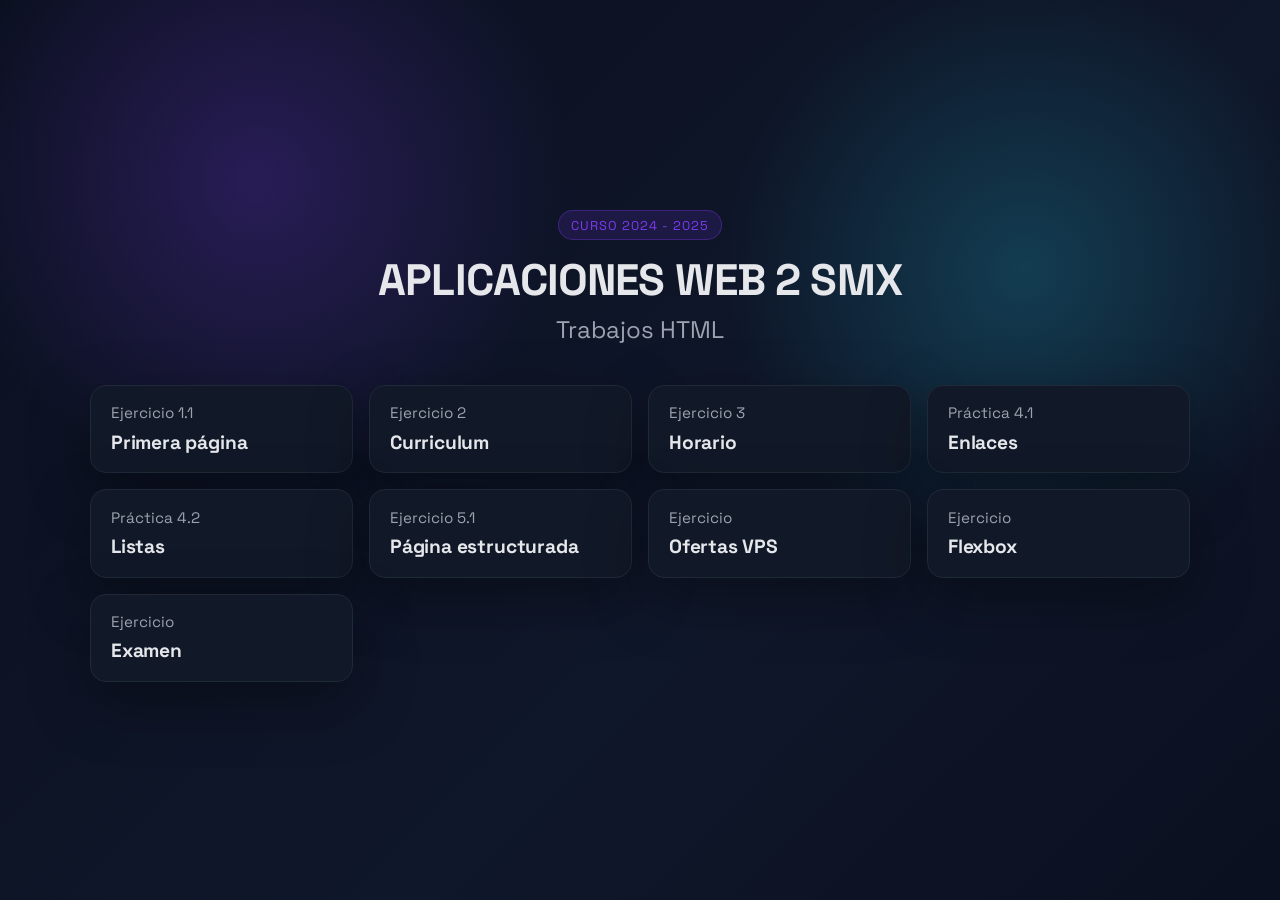
<file: index.html>
<!DOCTYPE html>
<html lang="en">
<head>
    <meta charset="UTF-8">
    <meta name="viewport" content="width=device-width, initial-scale=1.0">
    <title>Index</title>
    <link rel="icon" href="horario/img/LEGO_logo.svg.png">
    <link rel="stylesheet" href="style.css">
</head>

<body>
    <div class="page">
        <header class="hero">
            <p class="eyebrow">Curso 2024 - 2025</p>
            <h1>APLICACIONES WEB 2 SMX</h1>
            <h2>Trabajos HTML</h2>
        </header>

        <main>
            <ul class="link-grid">
                <li><a class="card" href="ejercicio-1-main/index.html"><span>Ejercicio 1.1</span><strong>Primera página</strong></a></li>
                <li><a class="card" href="ejercicio 2/index.html"><span>Ejercicio 2</span><strong>Curriculum</strong></a></li>
                <li><a class="card" href="horario/horario.html"><span>Ejercicio 3</span><strong>Horario</strong></a></li>
                <li><a class="card" href="Practica 4.1/index.html"><span>Práctica 4.1</span><strong>Enlaces</strong></a></li>
                <li><a class="card" href="Practica 4.2/index.html"><span>Práctica 4.2</span><strong>Listas</strong></a></li>
                <li><a class="card" href="pagina estructurada/index.html"><span>Ejercicio 5.1</span><strong>Página estructurada</strong></a></li>
                <li><a class="card" href="ofertas/index.html"><span>Ejercicio</span><strong>Ofertas VPS</strong></a></li>
                <li><a class="card" href="flex/index.html"><span>Ejercicio</span><strong>Flexbox</strong></a></li>
                <li><a class="card" href="practica final/index.html"><span>Ejercicio</span><strong>Examen</strong></a></li>
            </ul>
        </main>
    </div>
</body>
</html>
</file>
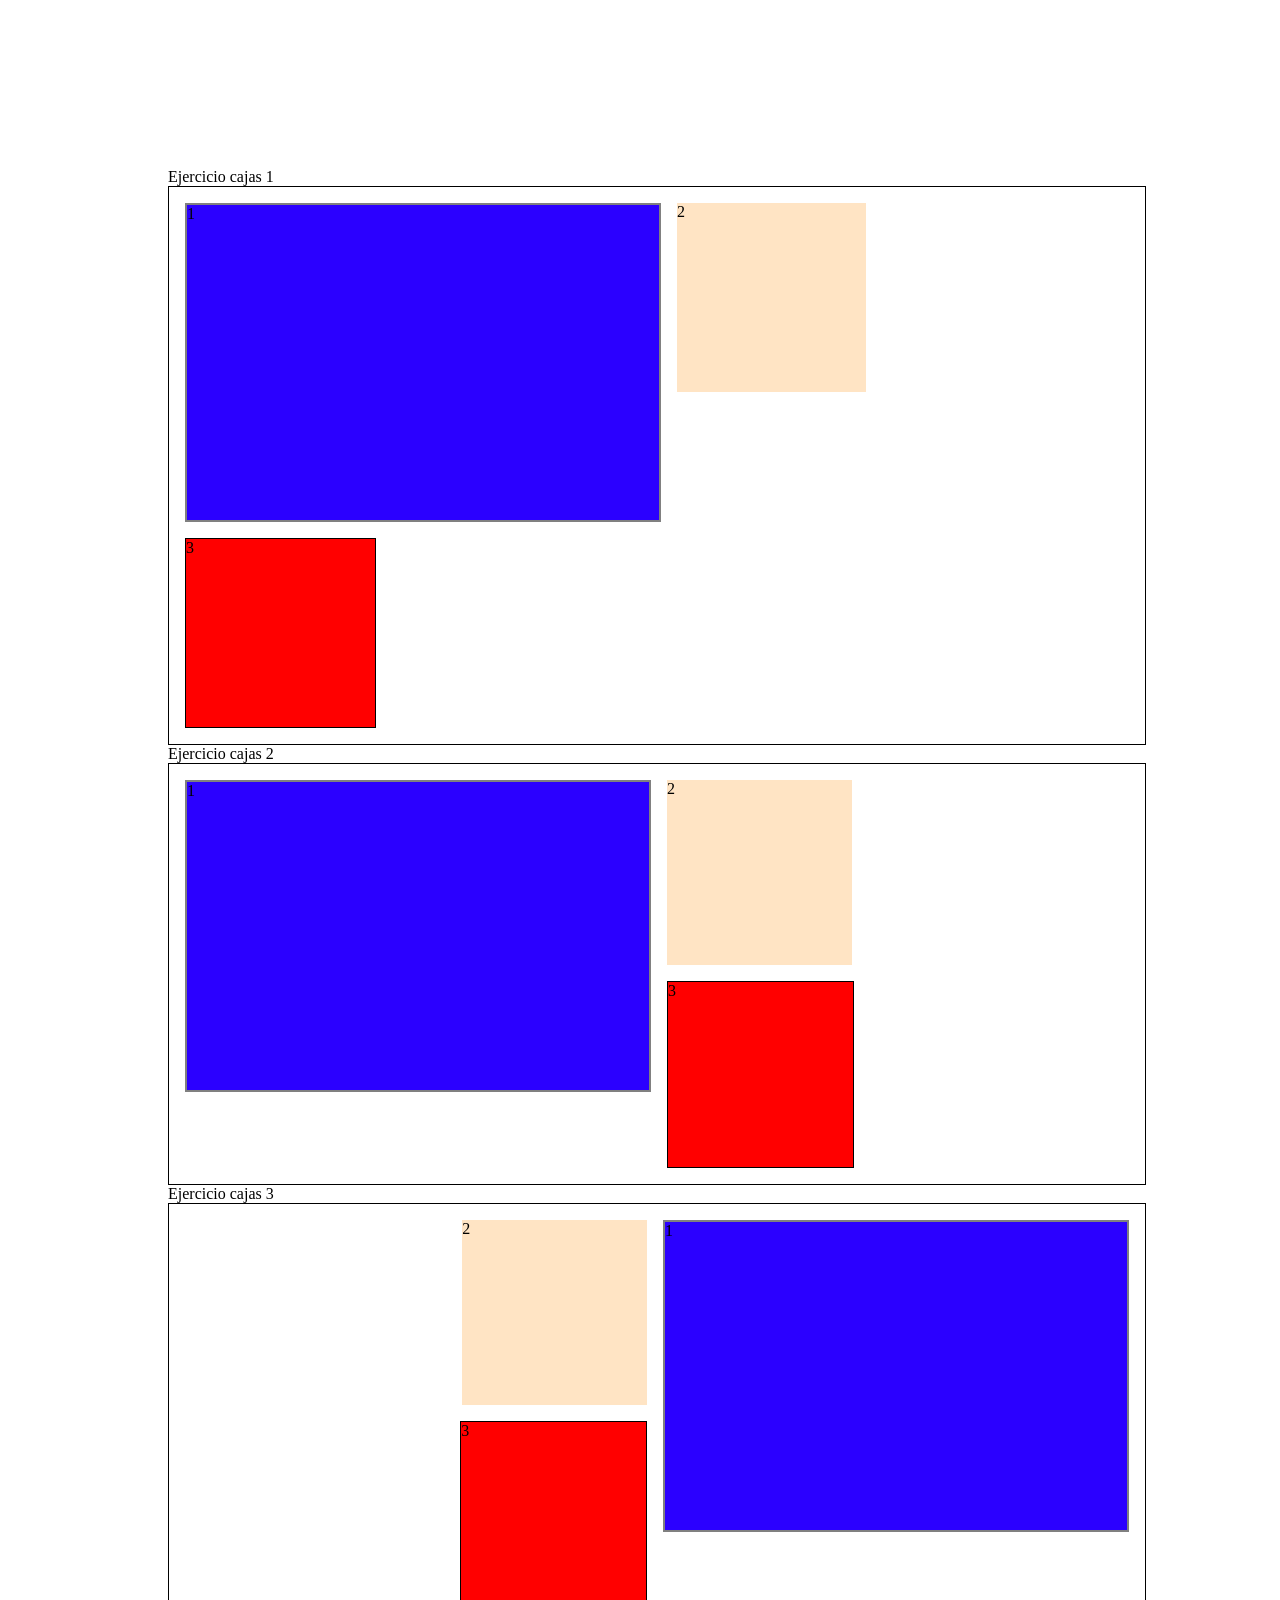
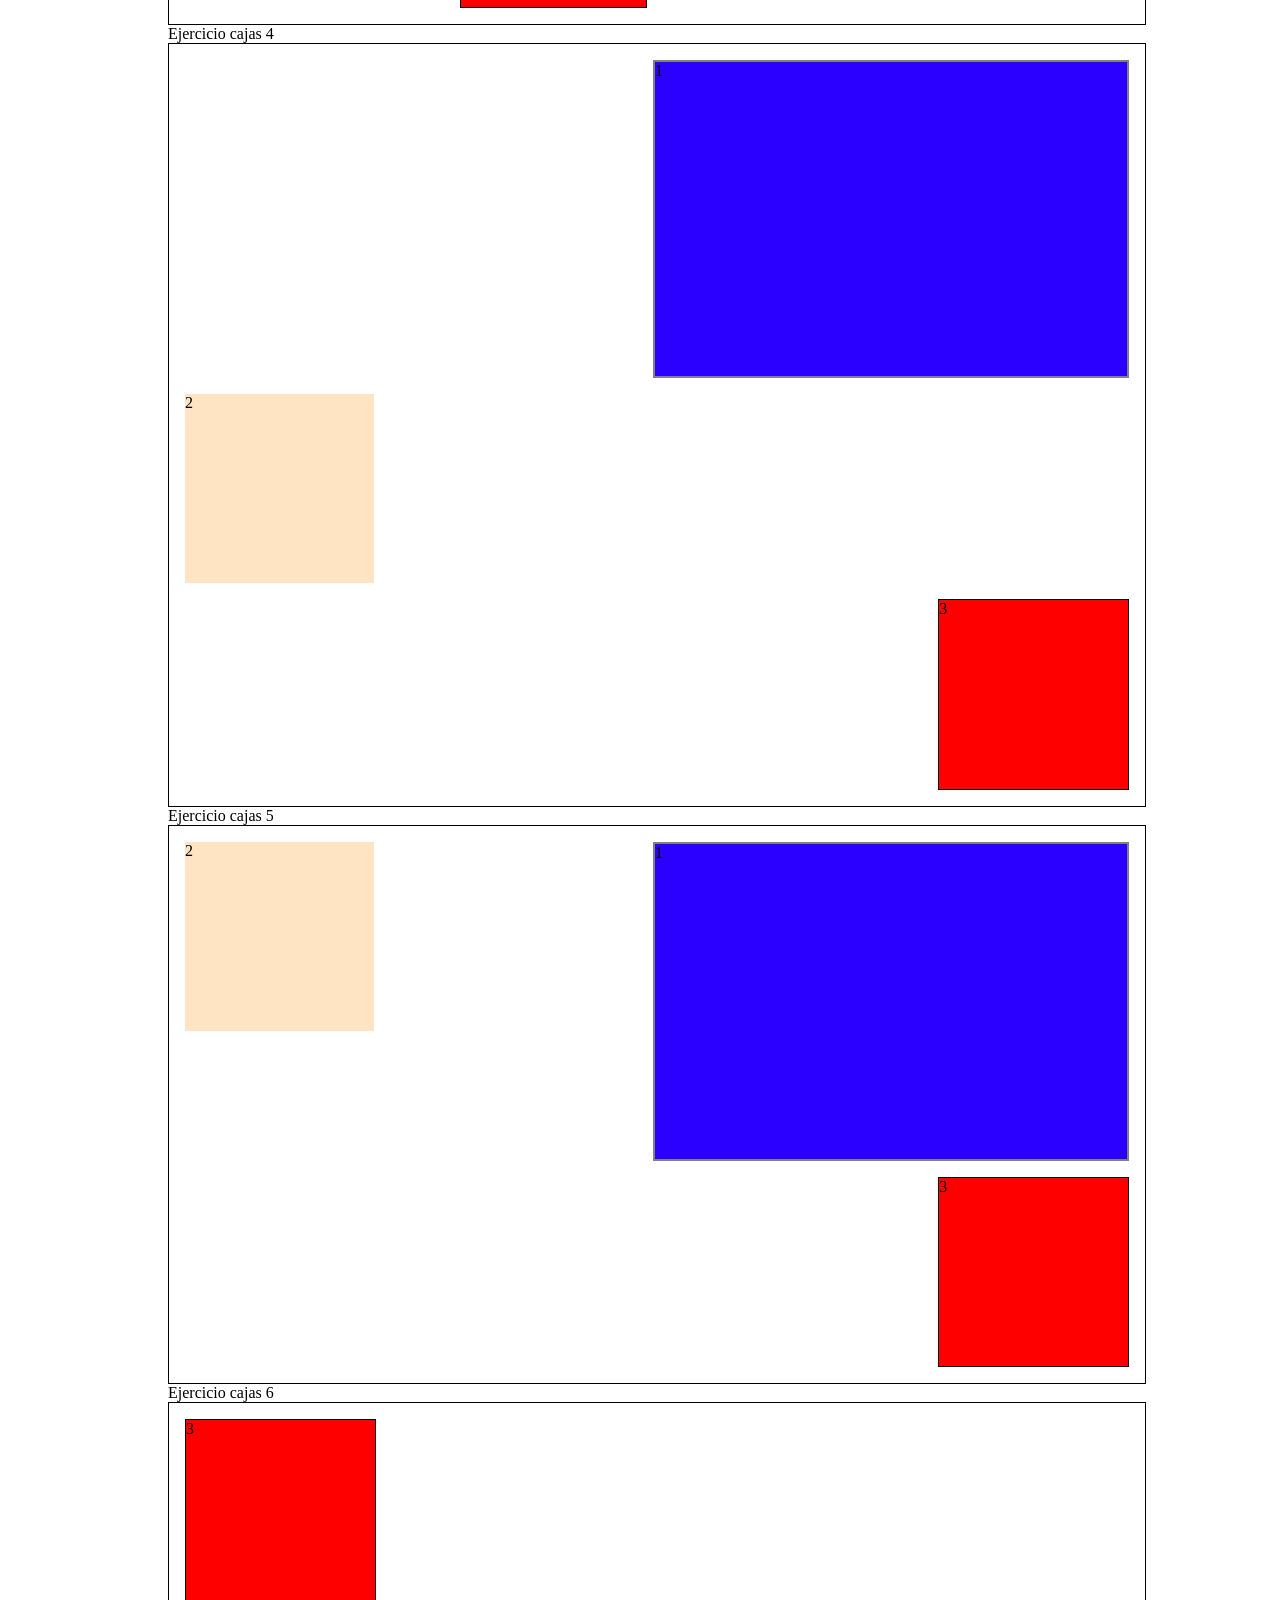
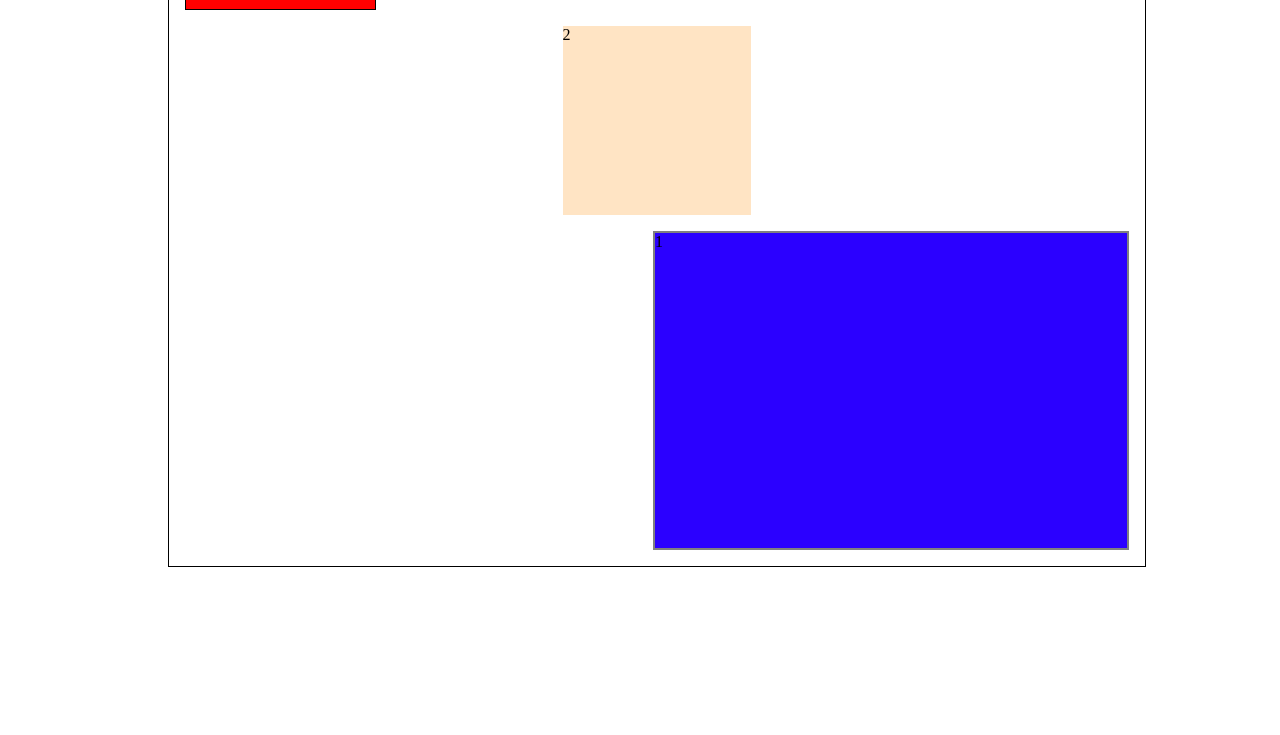
<file: cajas/index.html>
<!DOCTYPE html>
<html lang="en">
	<head>
		<meta charset="UTF-8" />
		<meta name="viewport" content="width=device-width, initial-scale=1.0" />
		<title>Document</title>
		<link rel="stylesheet" href="csss/style.css" />
	</head>

	<body>
		<section>
			<nav>Ejercicio cajas 1</nav>
			<article class="contenedor ejercicio1">
				<div class="contenedor-hijo">
					<div id="hola1" class="caja1">1</div>
					<div id="hola2" class="caja2">2</div>
				</div>
				<div id="hola3" class="caja3">3</div>
			</article>
			<nav>Ejercicio cajas 2</nav>
			<article class="contenedor ejercicio2">
				<div id="hola4" class="caja1">1</div>
				<div class="contenedor-hijo">
					<div id="hola5" class="caja2">2</div>
					<div id="hola6" class="caja3">3</div>
				</div>
			</article>
			<nav>Ejercicio cajas 3</nav>
			<article id="ej3" class="contenedor ejercicio3">
				<div id="hola7" class="caja1">1</div>
				<div class="contenedor-hijo">
					<div id="hola5" class="caja2">2</div>
					<div id="hola6" class="caja3">3</div>
				</div>
			</article>
			<nav>Ejercicio cajas 4</nav>
			<article class="contenedor ejercicio4">
				<div id="hola10" class="caja1">1</div>
				<div id="hola11" class="caja2">2</div>
				<div id="hola12" class="caja3">3</div>
			</article>
			<nav>Ejercicio cajas 5</nav>
			<article class="contenedor ejercicio5">
				<div class="contenedor-hijo">
					<div id="hola13" class="caja1">1</div>
					<div id="hola14" class="caja2">2</div>
				</div>
				<div id="hola15" class="caja3">3</div>
			</article>
			<nav>Ejercicio cajas 6</nav>
			<article class="contenedor ejercicio6">
				<div id="hola16" class="caja1">1</div>
				<div id="hola17" class="caja2">2</div>
				<div id="hola18" class="caja3">3</div>
			</article>
		</section>
	</body>
</html>
</file>
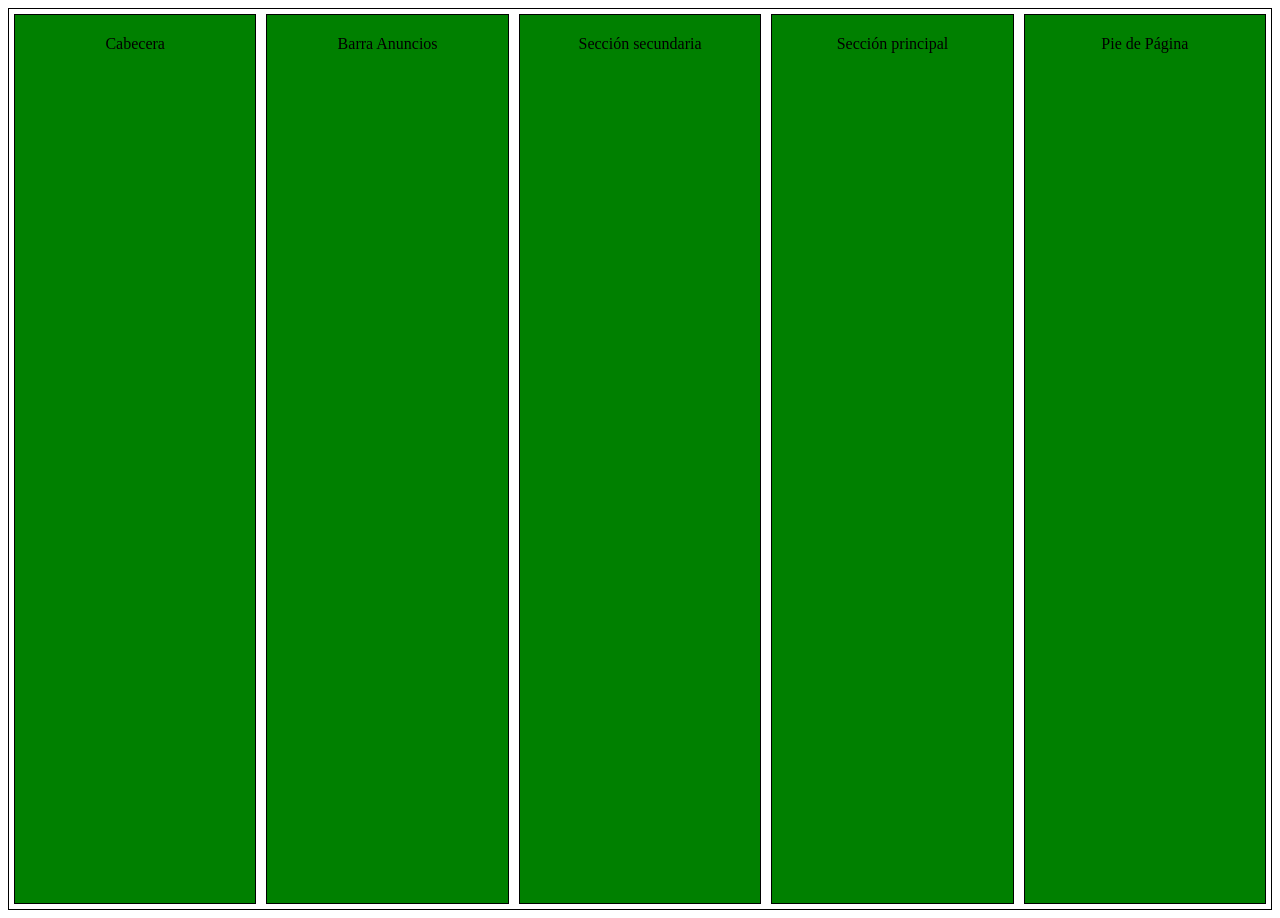
<file: flex/index.html>
<!DOCTYPE html>
<html lang="en">

<head>
    <meta charset="UTF-8">
    <meta name="viewport" content="width=device-width, initial-scale=1.0">
    <link rel="stylesheet" href="css/sytle.css">
    <title>Document</title>
</head>

<body>

    <body>
        <div class="layout">
            <header class="bloque">Cabecera</header>

            <section class="bloque">Sección principal</section>
            <section class="bloque">Sección secundaria</section>
            <aside class="bloque">Barra Anuncios</aside>
            <footer class="bloque">Pie de Página</footer>
        </div>
    </body>

</html>
</body>

</html>
</file>
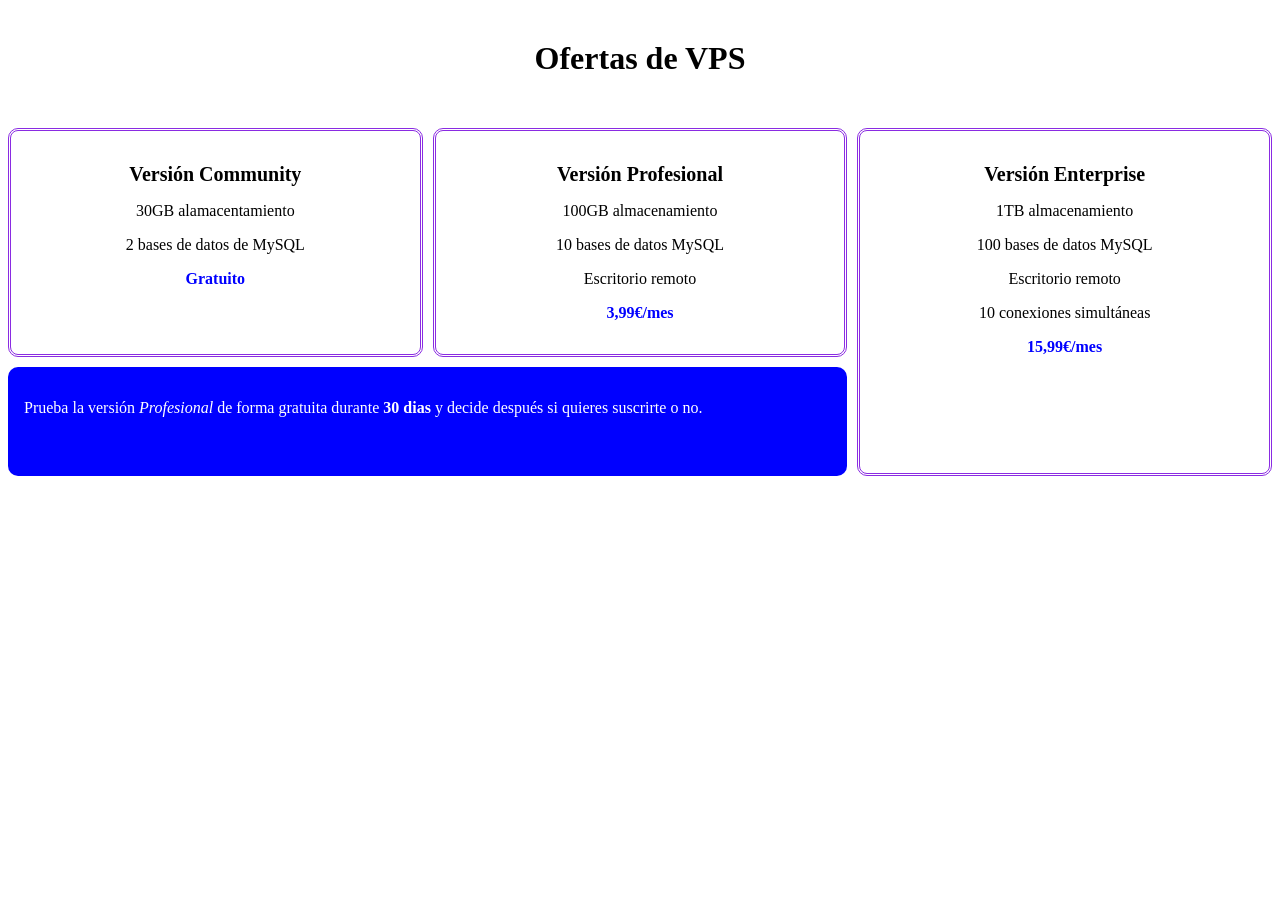
<file: ofertas/index.html>
<!DOCTYPE html>
<html lang="en">
<head>
    <meta charset="UTF-8">
    <meta name="viewport" content="width=device-width, initial-scale=1.0">
    <link rel="stylesheet" href="css/sytle.css">
    <title>Document</title>
</head>
<body>
    <article class="contenedor">
        <div id="oferta"><p>Ofertas de VPS</p></div>
        <div id="caja1" class="caja">
            <p><strong class="titul">Versión Community</strong> </p>
            <p>30GB alamacentamiento</p>
            <p>2 bases de datos de MySQL</p>
            <p><span class="morado">Gratuito</span></p>

        </div>
        <div id="caja2" class="caja">
            <p><strong class="titul">Versión Profesional</strong></p>
            <p>100GB almacenamiento</p>
            <p>10 bases de datos MySQL</p>
            <p>Escritorio remoto</p>
            <p><span class="morado">3,99€/mes</span></p>
        </div>
        <div id="caja3" class="caja">
            <p><strong class="titul">Versión Enterprise</strong></p>
            <p>1TB almacenamiento</p>
            <p>100 bases de datos MySQL</p>
            <p>Escritorio remoto</p>
            <p>10 conexiones simultáneas</p>
            <p><span class="morado">15,99€/mes</span></p>
        </div>
        <div id="caja4" class="caja_azul">
            <p>Prueba la versión <em>Profesional</em> de forma gratuita durante <strong>30 dias</strong> y decide después si quieres suscrirte o no.</p>
        </div>
    </article>


</body>
</html>
</file>
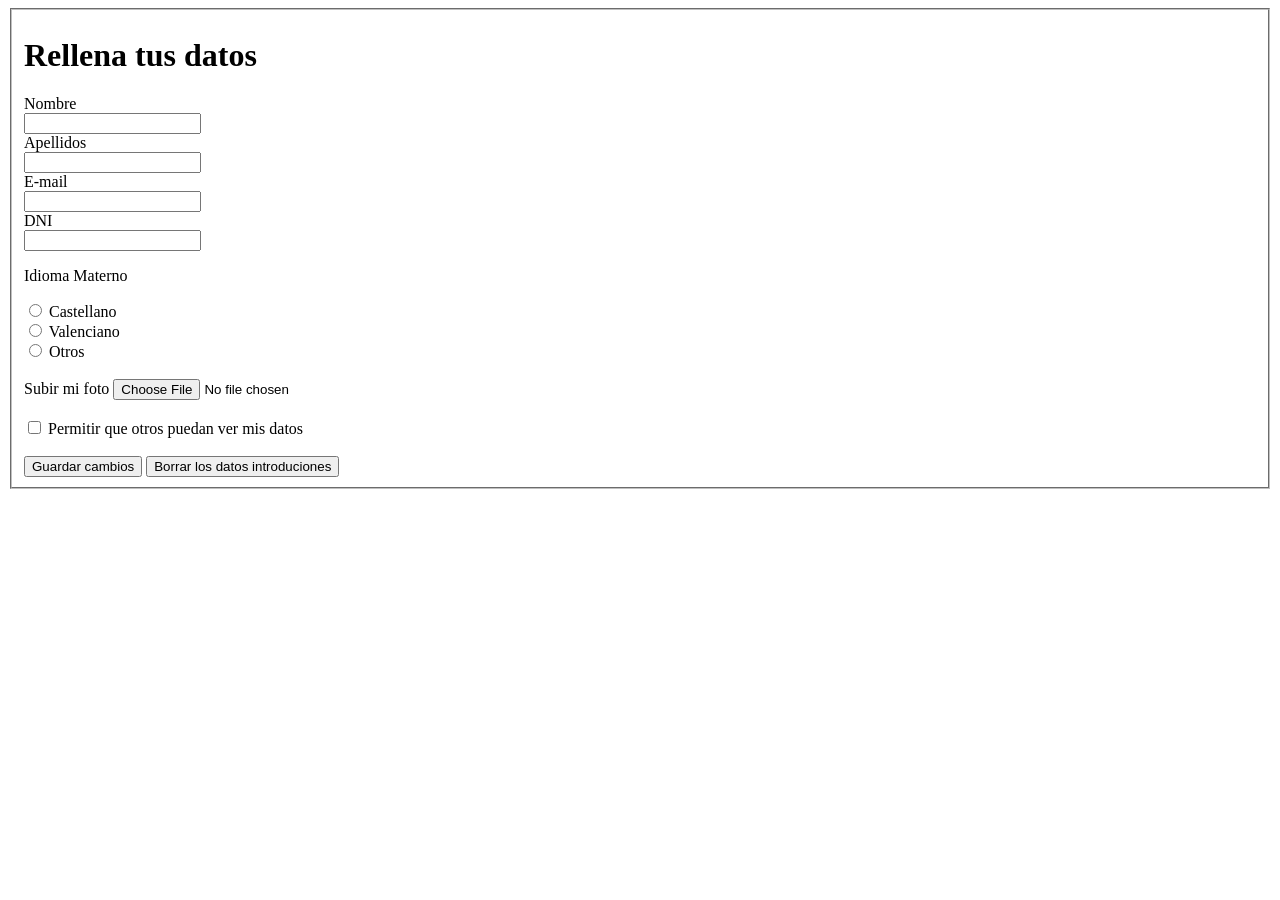
<file: Practica 4.1/index.html>
<!DOCTYPE html>
<html lang="en">
<head>
    <meta charset="UTF-8">
    <meta name="viewport" content="width=device-width, initial-scale=1.0">
    <title>Actividad 4.1</title>
</head>
<body>
    <form action="#" method="post">
        <fieldset>
            <h1>Rellena tus datos</h1>  

            <label for="text">Nombre</label>
            <br>
            <input type="text" id="text" name="text">
            <br>
            <label for="text2" id="text2" name="text2">Apellidos</label>
            <br>
            <input type="text2" id="text2" name="text2">
            <br>
            <label for="text3" id="text3" name="text3">E-mail</label>
            <br>
            <input type="text3" id="text3" name="text3">
            <br>
            <label for="text4" id="text4" name="text4" >DNI</label>
            <br>
            <input type="text4" id="text4" name="text4">
            
            <p>Idioma Materno</p>
            <input type="radio" id="esp" name="jorge" value="españa">
            <label for="esp">Castellano</label> <br>
            <input type="radio" id="val" name="jorge" value="Valenciano">
            <label for="val">Valenciano</label> <br>
            <input type="radio" id="otr" name="jorge" value="Otros">
            <label for="otr">Otros</label> <br><br>

            <label for="file">Subir mi foto</label>
            <input type="file" id="file" name="file"> 
            <br><br>
            <input type="checkbox" id="checkbox" name="checkbox">
            <label for="charset">Permitir que otros puedan ver mis datos</label>
            <br><br>
            <input type="submit" value="Guardar cambios">
            <input type="submit" value="Borrar los datos introduciones">
        </fieldset>

    </form>

</body>
</html>
</file>
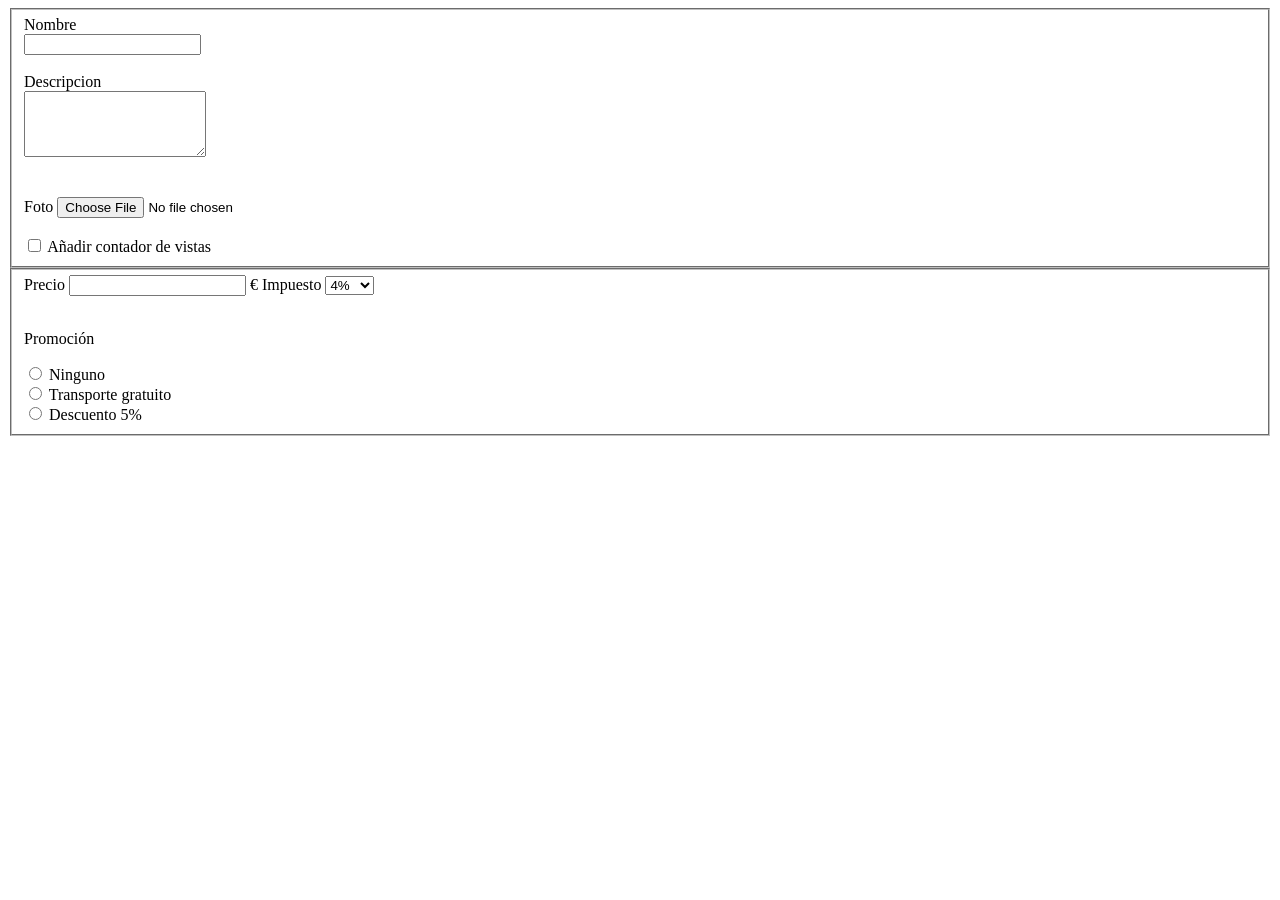
<file: Practica 4.2/index.html>
<!DOCTYPE html>
<html lang="en">
<head>
    <meta charset="UTF-8">
    <meta name="viewport" content="width=device-width, initial-scale=1.0">
    <title>Practica 4.2</title>
</head>
<body>
    <form action="#" method="post">
        <fieldset>
            <label for="nombre">Nombre</label> <br>
            <input type="text" id="nombre" name="nombre">
            <br><br>

            <label for="descripcion">Descripcion</label><br>
            <textarea name="descripcion" id="descripcion" rows="4" cols="20"></textarea> <br>
            
            <br><br>
            <label for="foto">Foto</label>
            <input type="file" id="foto" name="foto">
            <br><br>
            <input type="checkbox" id="checkbox" name="checkbox">
            <label for="checkbox">Añadir contador de vistas</label>
        </fieldset>

        <fieldset>
            <label for="precio">Precio</label>
            <input type="number" name="precio" id="precio">
            € Impuesto
            <select name="Impuesto" id="Impuesto">€ Impuesto
                <option value="4%">4%</option>
                <option value="7%">7%</option>
                <option value="16%">16%</option>
                <option value="25%">25%</option>
            </select>
            <br><br>
            <p>Promoción</p>
            <input type="radio" name="radio" id="Ninguno">
            <label for="Ninguno">Ninguno</label> <br>

            <input type="radio" name="radio" id="Transporte gratuito">
            <label for="Ninguno">Transporte gratuito</label><br>

            <input type="radio" name="radio" id="Descuento">
            <label for="Ninguno">Descuento 5%</label>


        </fieldset>
    </form>
</body>
</html>
</file>
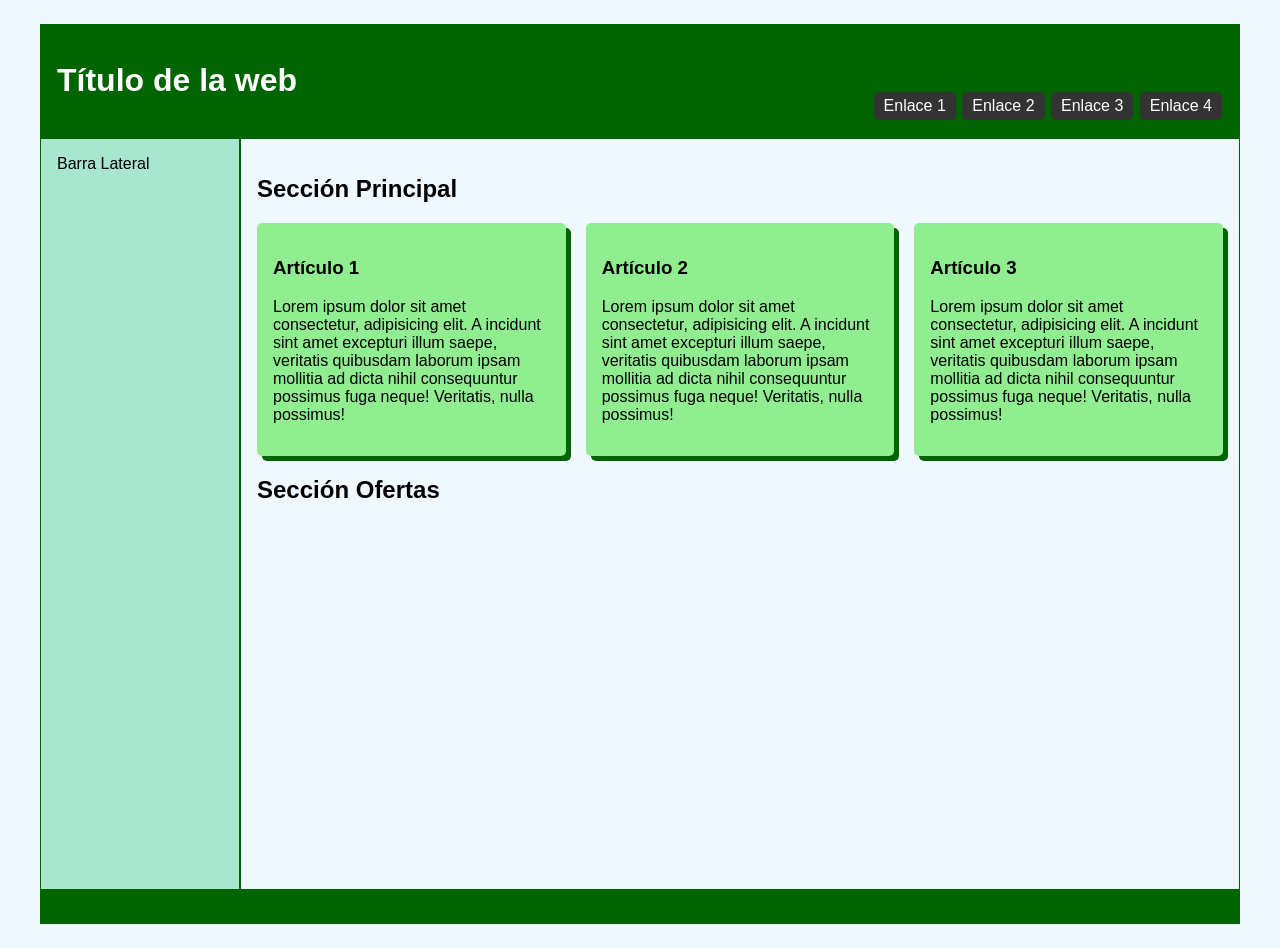
<file: practica final/index.html>
<!DOCTYPE html>
<html lang="en">

<head>
    <meta charset="UTF-8">
    <meta name="viewport" content="width=device-width, initial-scale=1.0">
    <title>Document</title>
    <link rel="stylesheet" href="css/style.css">
</head>

<body>
    <div id="layout">
        <header class="bloque">
            <h1>Título de la web</h1>
            <nav>
                <ol>
                    <li><a href="#">Enlace 1</a></li>
                    <li><a href="#">Enlace 2</a>
                        <ol>
                            <li><a href="#">SubEnlace 21</a></li>
                            <li><a href="#">SubEnlace 22</a></li>
                            <li><a href="#">SubEnlace 23</a></li>
                            <li><a href="#">SubEnlace 24</a></li>
                        </ol>
                    </li>
                    <li><a href="#">Enlace 3</a></li>
                    <li><a href="#">Enlace 4</a></li>
                </ol>
            </nav>
        </header>
        <aside class="bloque">Barra Lateral</aside>
        <main class="bloque">

            <section>
                <h2>Sección Principal</h2>
                <div class="articulos-flex">
                    <article>
                        <h3>Artículo 1</h3>
                        <p>Lorem ipsum dolor sit amet consectetur, adipisicing elit. A incidunt sint amet excepturi
                            illum
                            saepe, veritatis quibusdam laborum ipsam mollitia ad dicta nihil consequuntur possimus fuga
                            neque! Veritatis, nulla possimus!</p>
                    </article>
                    <article>
                        <h3>Artículo 2</h3>
                        <p>Lorem ipsum dolor sit amet consectetur, adipisicing elit. A incidunt sint amet excepturi
                            illum
                            saepe, veritatis quibusdam laborum ipsam mollitia ad dicta nihil consequuntur possimus fuga
                            neque! Veritatis, nulla possimus!</p>
                    </article>
                    <article>
                        <h3>Artículo 3</h3>
                        <p>Lorem ipsum dolor sit amet consectetur, adipisicing elit. A incidunt sint amet excepturi
                            illum
                            saepe, veritatis quibusdam laborum ipsam mollitia ad dicta nihil consequuntur possimus fuga
                            neque! Veritatis, nulla possimus!</p>
                    </article>
                </div>
            </section>
            <section>
                <h2>Sección Ofertas</h2>
            </section>
        </main>
        <footer class="bloque">
            <address>

            </address>
        </footer>
    </div>
</body>

</html>
</file>
<file: style.css>
@import url('https://fonts.googleapis.com/css2?family=Space+Grotesk:wght@400;600;700&display=swap');

:root {
	--bg: #0f172a;
	--card: #111827;
	--card-border: #1f2937;
	--accent: #7c3aed;
	--accent-2: #22d3ee;
	--text: #e5e7eb;
	--muted: #9ca3af;
	--shadow: 0 20px 60px rgba(0, 0, 0, 0.35);
}

* {
	box-sizing: border-box;
	margin: 0;
	padding: 0;
}

body {
	min-height: 100vh;
	font-family: 'Space Grotesk', system-ui, -apple-system, sans-serif;
	background: radial-gradient(circle at 20% 20%, rgba(124, 58, 237, 0.25), transparent 25%),
				radial-gradient(circle at 80% 30%, rgba(34, 211, 238, 0.2), transparent 25%),
				linear-gradient(135deg, #0b1020, #0f172a 60%, #0b1020);
	color: var(--text);
	display: flex;
	justify-content: center;
	align-items: center;
	padding: 2.5rem 1.5rem 3rem;
}

.page {
	width: min(1100px, 100%);
}

.hero {
	text-align: center;
	margin-bottom: 2.5rem;
}

.eyebrow {
	display: inline-flex;
	align-items: center;
	gap: 0.4rem;
	padding: 0.35rem 0.75rem;
	border-radius: 999px;
	background: rgba(124, 58, 237, 0.15);
	color: var(--accent);
	letter-spacing: 0.08em;
	font-size: 0.8rem;
	text-transform: uppercase;
	border: 1px solid rgba(124, 58, 237, 0.35);
}

h1 {
	font-size: clamp(2rem, 4vw, 2.75rem);
	letter-spacing: -0.02em;
	margin-top: 0.75rem;
}

h2 {
	margin-top: 0.35rem;
	color: var(--muted);
	font-weight: 400;
}

.link-grid {
	list-style: none;
	display: grid;
	grid-template-columns: repeat(auto-fit, minmax(240px, 1fr));
	gap: 1rem;
}

.card {
	display: flex;
	flex-direction: column;
	gap: 0.45rem;
	padding: 1.1rem 1.25rem;
	background: var(--card);
	border: 1px solid var(--card-border);
	border-radius: 1rem;
	text-decoration: none;
	color: var(--text);
	position: relative;
	isolation: isolate;
	overflow: hidden;
	box-shadow: var(--shadow);
	transition: transform 160ms ease, border-color 160ms ease, box-shadow 160ms ease;
}

.card::after {
	content: '';
	position: absolute;
	inset: 0;
	background: linear-gradient(135deg, rgba(124, 58, 237, 0.15), rgba(34, 211, 238, 0.18));
	opacity: 0;
	transition: opacity 160ms ease;
	z-index: -1;
}

.card span {
	font-size: 0.95rem;
	color: var(--muted);
}

.card strong {
	font-size: 1.2rem;
	letter-spacing: -0.01em;
}

.card:hover {
	transform: translateY(-4px) scale(1.01);
	border-color: rgba(124, 58, 237, 0.65);
	box-shadow: 0 25px 70px rgba(0, 0, 0, 0.45);
}

.card:hover::after {
	opacity: 1;
}

@media (max-width: 640px) {
	body {
		padding: 2rem 1.1rem 2.5rem;
	}

	.card {
		padding: 1rem;
	}
}
</file>
<file: cajas/csss/style.css>
body {
    padding: 10rem;
}

.contenedor {
    border: 1px solid black;

    width: 100%;
    position: relative;
    padding: 1rem;


}


.ejercicio1 {
    display: flex;
    flex-direction: column;

    gap: 1rem;


    .contenedor-hijo {
        display: flex;
        align-items: flex-start;
        gap: 1rem;
    }

}

.ejercicio2 {
    display: flex;
    gap: 1rem;
    align-items: flex-start;

    .contenedor-hijo {

        width: 50%;
        display: flex;
        flex-direction: column;

        gap: 1rem;

        >div {
            width: 40%;
        }
    }

}

.ejercicio3 {
    display: flex;
    flex-direction: row-reverse;
    gap: 1rem;
    align-items: flex-start;

    .contenedor-hijo {

        width: 50%;
        display: flex;
        flex-direction: column;
        align-items: flex-end;

        gap: 1rem;

        >div {
            width: 40%;
        }
    }

}

.ejercicio4 {
    display: flex;
    flex-direction: column;
    gap: 1rem;
    align-items: flex-end;

    .caja2 {
        align-self: flex-start;
    }

}

.ejercicio5 {
    display: flex;
    flex-direction: column;
    gap: 1rem;
    align-items: flex-end;

    .contenedor-hijo {

        width: 100%;
        display: flex;
        flex-direction: row-reverse;
        justify-content: space-between;

        align-items: flex-start;

        gap: 1rem;

    }

}


.ejercicio6 {
    display: flex;
    flex-direction: column-reverse;
    gap: 1rem;
    align-items: center;

    .caja1 {
        align-self: flex-end;

    }

    .caja2 {
        align-self: center;
    }

    .caja3 {
        align-self: flex-start;

    }

}

.caja1 {
    aspect-ratio: 9/6;
    width: 50%;

    background-color: rgb(43, 0, 255);
    border: 2px solid gray;

}


.caja2 {
    background-color: bisque;
    width: 20%;

    aspect-ratio: 1/1;

}

.caja3 {
    background-color: red;
    border: 1px double black;
    width: 20%;
    aspect-ratio: 1/1;

}
</file>
<file: flex/css/sytle.css>
.layout{
    border: 1px solid black;
    display: flex;
    flex-direction: row;
    justify-content: space-evenly;
    height: 100vh;
}

.bloque{
    padding: 20px;
    border: solid 1px;
    text-align: center;
    flex: 1;
    background-color: green;
    margin: 5px;
}

.layout > :nth-child(3) {
    order: 3;
}

/* 2. Cabecera */
.layout > :nth-child(1) {
    order: 1;
}

/* 3. Pie de página */
.layout > :nth-child(5) {
    order: 5;
}

/* 4. Sección principal */
.layout > :nth-child(2) {
    order: 4;
}

/* 5. Sección secundaria */
.layout > :nth-child(4) {
    order: 2;
}
</file>
<file: ofertas/css/sytle.css>
.contenedor{
    display: grid;
    grid-template-columns: 1fr 1fr 1fr;
    grid-template-rows: 1fr 1fr 1fr 1fr auto;
    gap:10px;
    
}
.caja{
    border: double blueviolet;
}
.caja_azul{
    background-color: blue;
}
#oferta{
    align-items: center;
    font-size: xx-large;
    text-align: center;
    grid-column: 2;
    grid-row: 1;
    font-weight: bold;
    vertical-align: bottom;



}

#caja1{
    grid-row: span 2 / span 2;
    grid-column-start: 1;
    grid-row-start: 2;
    border-radius:10px;
    text-align: center;
    vertical-align: middle;
    padding: 1rem;
}
#caja2{
    grid-column: 2;
    grid-row: 2/4;
    border-radius:10px;
    vertical-align: middle;
    text-align: center;
    padding: 1rem;

}
#caja3{
    grid-column: 3;
    grid-row: 2/5;
    border-radius:10px;
    vertical-align: middle;
    text-align: center;
    padding: 1rem;


}
#caja4{
    grid-column: 1/3;
    grid-row: 4;
    color: white;
    border-radius:10px;
    vertical-align: middle;
    text-align: left;
    padding: 1rem;
    padding-right: 3rem;   

}
.morado{
    color: blue;
    font-weight: bold;
}
.titul{
    font-size: 20px;
}
</file>
<file: practica final/css/style.css>
body{
    font-family: Arial, Helvetica, sans-serif;
    background-color: aliceblue;
    --color-principal: #006400;
    --color-pastel: #A8E6CF;
    --color-texto-oscuro: #333;
    --color-acento: #90EE90;
    min-height: 100vh;
    padding: 1em;
}
.bloque{
    border: 1px solid var(--color-principal);
    padding: 1rem;
}


#layout{
    display: grid;
    grid-template-columns: 200px 1fr 1fr;
    grid-template-rows: auto 1fr auto;
    grid-template-areas: 
    "header header header"    
    "aside main main"
    "footer footer footer"
    ;
    min-height: 100vh;
    max-width: 1200px;
    margin: 0 auto ;
}
header{
    display: flex;
    grid-area: header;
    background-color: var(--color-principal);
    color: white;
    justify-content: space-between;
    align-items: end;

    ol{
        padding: 0;
        margin: 0;
        list-style: none;
        text-align: start;
        li{
            display: inline-block;
            position: relative;
        }
    }
    a{
        display: block;
        text-decoration: none;
        background-color: var(--color-texto-oscuro);
        color: white;
        padding: 5px 10px;
        border-radius: 5px;
        margin: 1px
        
    }
    
}
nav ol li ol{
    display: none;
    position: absolute;       
    min-width: 150px;
    margin: 2px 0;
    }
nav ol li:hover ol{
    display: block;
    
}
a:hover{
        background-color: var(--color-pastel);
        color:var(--color-principal);
        border: 1px solid var(--color-principal);
        transition: background-color 0.3s;
    }

aside{
    grid-area: aside;
    background-color: var(--color-pastel);
}

main{
    grid-area: main;

    div{
    display: flex;
    flex-direction: row;
    justify-content: space-between;
    gap: 20px;
    }
    article{
        background-color: var(--color-acento);
        padding: 1em;
        border-radius: 5px;
        box-shadow:  5px 5px var(--color-principal);
    }
}

footer{
    grid-area: footer;
    background-color: var(--color-principal);
}

@media (max-width:800px){
    #layout{
    display: grid;
    grid-template-columns: 1fr;
    grid-template-rows: auto;
    grid-template-areas: 
    "header header header"
    "nav    nav    nav"    
    "main main main"
    "aside aside aside"
    "footer footer footer"
    ;
    }

    header{
        flex-direction: column;
    }
    main{
    grid-area: main;

    div{
    display: flex;
    flex-direction: column;
    justify-content: space-between;
    gap: 20px;
    }
    article{
        background-color: var(--color-acento);
        padding: 1em;
        border-radius: 5px;
        box-shadow:  5px 5px var(--color-principal);
    }
}
}
</file>
